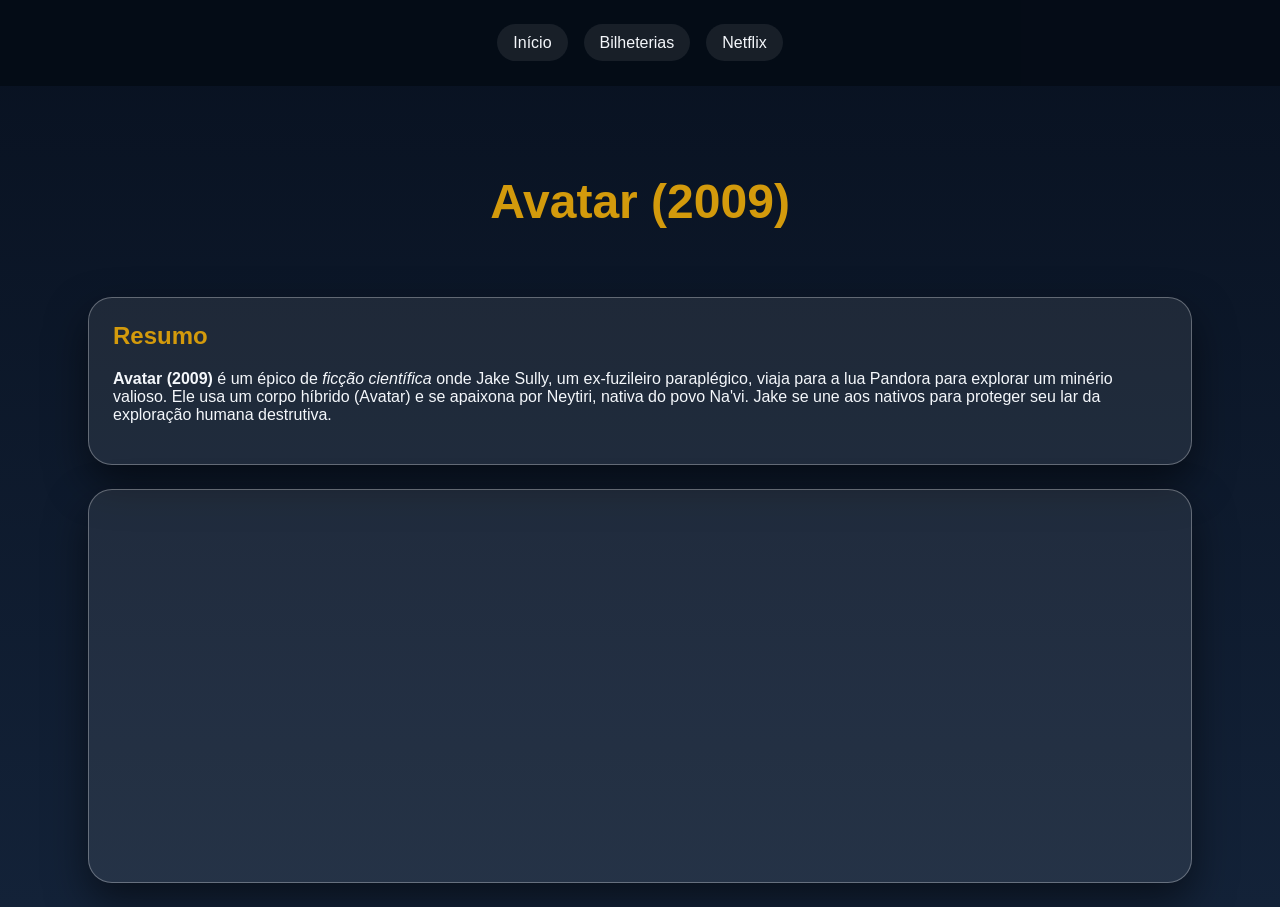
<file: avatar.html>
<!doctype html>
<html lang="en">
  <head>
    <meta charset="UTF-8" />
    <meta name="viewport" content="width=device-width, initial-scale=1.0" />
    <title>Avatar</title>

    <link rel="stylesheet" href="css/style.css" />
  </head>
  <body>
    <nav>
      <ul>
        <li><a href="index.html">Início</a></li>
        <li><a href="bilheterias.html">Bilheterias</a></li>
        <li><a href="netflix.html">Netflix</a></li>
      </ul>
    </nav>

    <header>
      <h1>Avatar (2009)</h1>
    </header>

    <main>
      <section>
        <h2>Resumo</h2>
        <p>
          <b>Avatar (2009)</b> é um épico de <i>ficção científica</i> onde Jake
          Sully, um ex-fuzileiro paraplégico, viaja para a lua Pandora para
          explorar um minério valioso. Ele usa um corpo híbrido (Avatar) e se
          apaixona por Neytiri, nativa do povo Na'vi. Jake se une aos nativos
          para proteger seu lar da exploração humana destrutiva.
        </p>
      </section>

      <section>
        <iframe
          width="594"
          height="340"
          src="https://www.youtube.com/embed/5PSNL1qE6VY"
          title="Avatar | Official Trailer (HD) | 20th Century FOX"
          frameborder=""
          allow="
            accelerometer;
            autoplay;
            clipboard-write;
            encrypted-media;
            gyroscope;
            picture-in-picture;
            web-share;
          "
          referrerpolicy="strict-origin-when-cross-origin"
          allowfullscreen
        ></iframe>
      </section>
    </main>

    <script src="js/main.js"></script>
  </body>
</html>
</file>
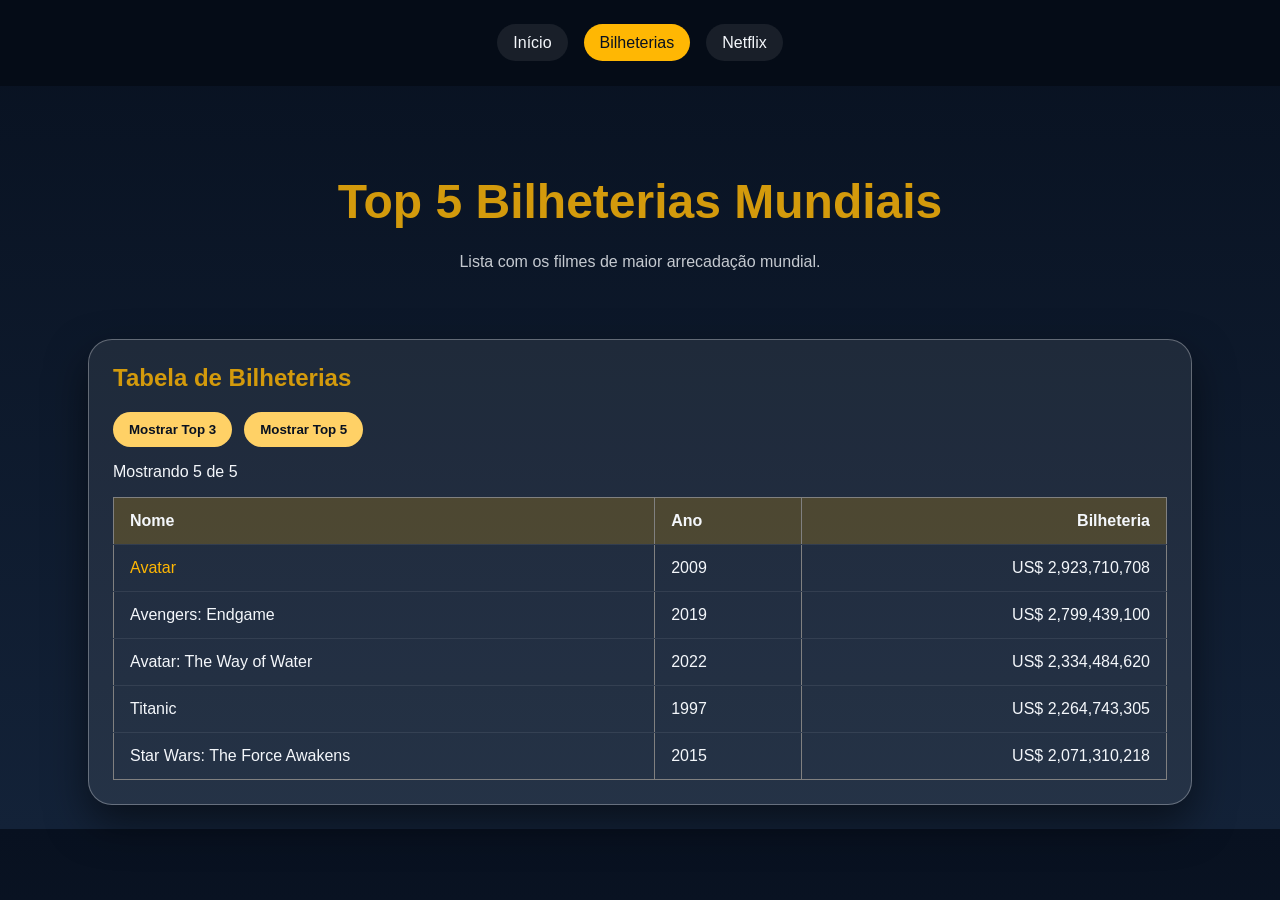
<file: bilheterias.html>
<!doctype html>
<html lang="pt-BR">
  <head>
    <meta charset="UTF-8" />
    <meta name="viewport" content="width=device-width, initial-scale=1.0" />
    <title>Filmes mais populares</title>

    <link rel="stylesheet" href="css/style.css" />
    <link rel="stylesheet" href="css/bilheterias.css" />
  </head>
  <body>
    <nav>
      <ul>
        <li><a href="index.html">Início</a></li>
        <li><a href="bilheterias.html">Bilheterias</a></li>
        <li><a href="netflix.html">Netflix</a></li>
      </ul>
    </nav>

    <header>
      <h1>Top 5 Bilheterias Mundiais</h1>
      <p>Lista com os filmes de maior arrecadação mundial.</p>
    </header>

    <main>
      <section>
        <h2>Tabela de Bilheterias</h2>

        <div class="controles-dom">
          <button class="botao-dom" type="button" data-limite="3">
            Mostrar Top 3
          </button>
          <button class="botao-dom" type="button" data-limite="5">
            Mostrar Top 5
          </button>
        </div>

        <p class="contador-dom" data-resumo-bilheterias>
          Carregando ranking de bilheterias...
        </p>

        <table border="1">
          <thead>
            <tr>
              <th>Nome</th>
              <th>Ano</th>
              <th>Bilheteria</th>
            </tr>
          </thead>

          <tbody data-tabela-bilheteria></tbody>
        </table>
      </section>
    </main>

    <script src="js/dados.js"></script>
    <script src="js/main.js"></script>
    <script src="js/bilheterias.js"></script>
  </body>
</html>
</file>
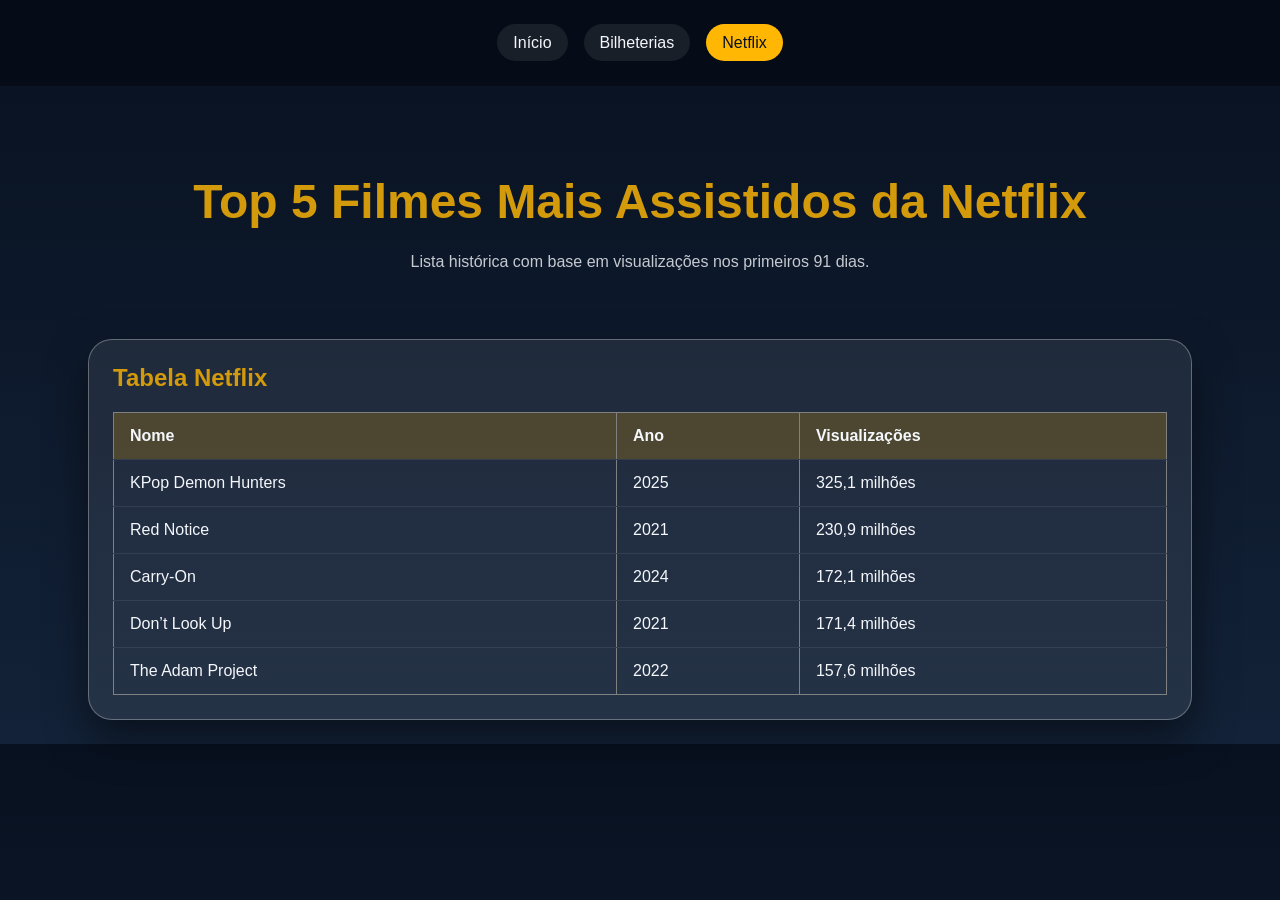
<file: netflix.html>
<!doctype html>
<html lang="pt-BR">
  <head>
    <meta charset="UTF-8" />
    <meta name="viewport" content="width=device-width, initial-scale=1.0" />
    <title>Top 5 Netflix</title>

    <link rel="stylesheet" href="css/style.css" />
  </head>
  <body>
    <nav>
      <ul>
        <li><a href="index.html">Início</a></li>
        <li><a href="bilheterias.html">Bilheterias</a></li>
        <li><a href="netflix.html">Netflix</a></li>
      </ul>
    </nav>

    <header>
      <h1>Top 5 Filmes Mais Assistidos da Netflix</h1>
      <p>Lista histórica com base em visualizações nos primeiros 91 dias.</p>
    </header>

    <main>
      <section>
        <h2>Tabela Netflix</h2>

        <table border="1">
          <tr>
            <th>Nome</th>
            <th>Ano</th>
            <th>Visualizações</th>
          </tr>
          <tr>
            <td>KPop Demon Hunters</td>
            <td>2025</td>
            <td>325,1 milhões</td>
          </tr>
          <tr>
            <td>Red Notice</td>
            <td>2021</td>
            <td>230,9 milhões</td>
          </tr>
          <tr>
            <td>Carry-On</td>
            <td>2024</td>
            <td>172,1 milhões</td>
          </tr>
          <tr>
            <td>Don’t Look Up</td>
            <td>2021</td>
            <td>171,4 milhões</td>
          </tr>
          <tr>
            <td>The Adam Project</td>
            <td>2022</td>
            <td>157,6 milhões</td>
          </tr>
        </table>
      </section>
    </main>

    <script src="js/main.js" defer></script>
  </body>
</html>
</file>
<file: css/style.css>
* {
  /* box-sinzing: controlar como a largura e altura sao calculados;
    border-box: padding e borda entram no tamanho total do elemento.
    */
  box-sizing: border-box;
}

body {
  /* margin: criar o espaço externo */
  margin: 0;
  /* padding: cria o espaço interno */
  padding: 0;
  /* define a fonte padrão do site */
  font-family: "Segoe UI", Tahoma, Geneva, Verdana, sans-serif;
  background: linear-gradient(180deg, #081120 0%, #132238 100%);
  color: #f4f7fb;
}

nav {
  background-color: rgba(5, 12, 22, 0.92);
  padding: 18px 24px;
  position: sticky;
  /* Define a distância em relação ao topo quando o position
   esta em uso */
  top: 0;
  /*  organiza a camada visual*/
  z-index: 10;
}

nav ul {
  /* list-style: altera o ícone da lista, inclusive remove. */
  list-style: none;
  padding: 0;
  /* display: define  o comportamento do elemento; 
  flex coloca os itens lado a lado*/
  display: flex;
  /* gap: criar espaço entre os itens. depende do display: flex ou grid*/
  gap: 16px;
  /* alinha os itens no eixo do flex */
  justify-content: center;
  /* permite que os itens quebrem para a linha debaixo em telas menores (depende do display)*/
  flex-wrap: wrap;
}

nav a {
  color: #f4f7fb;
  /* remove ou adiciona efeitos no texto, exemplo: sublinhado*/
  text-decoration: none;
  background-color: rgba(255, 255, 255, 0.08);
  padding: 10px 16px;
  /* arredonda os cantos: valor mais alto arredonda, valor mais 
  baixo fica mais quadrado*/
  border-radius: 999px;
}

nav a:hover {
  background-color: #ffb703;
  color: #081120;
}

nav a.link-ativo {
  background-color: #ffb703;
  color: #081120;
}

header,
main {
  /* limita a largura máxima; rem é útil para medidas ligadas a 
  altura  e proporção da  interface*/
  max-width: 72rem;
  /* o auto se adapta */
  margin: 0 auto;
}

header {
  padding: 56px 24px 24px;
  /* alinhar o texto na horizontal - não depende do display */
  text-align: center;
}

main {
  /* display com grid cria uma estrutura em linhas e colunas, 
    útil para organizar blocos*/
  display: grid;
  gap: 24px;
  padding: 24px;
}

section {
  background-color: rgba(255, 255, 255, 0.08);
  border: 1px solid rgba(255, 255, 255, 0.3);
  border-radius: 24px;
  padding: 24px;
  /*  adiciona sombra para destacar blocos*/
  box-shadow: 0 18px 40px rgba(0, 0, 0, 0.5);
}

header h1 {
  font-size: 3rem;
  margin-bottom: 20px;
  color: #d39a0c;
}

header p {
  /* controla a altura entre as linhas de texto*/
  line-height: 1.6;
  /* define o nível de transparencia do elemento: 0 invisivel*/
  opacity: 0.8;
}

section h2 {
  margin-top: 0;
  color: #d39a0c;
}

table {
  width: 100%;
  /* junta as bordas da tabela para evitar linhas duplas */
  border-collapse: collapse;
}

th,
td {
  padding: 14px 16px;
  text-align: left;
}

th {
  background-color: rgba(255, 180, 3, 0.2);
}

td {
  border-top: 1px solid rgba(255, 255, 255, 0.08);
}

table a {
  color: #ffb703;
  text-decoration: none;
}

table a:hover {
  color: #f4f7fb;
}
</file>
<file: css/bilheterias.css>
main {
  align-items: start; /* align-items alinha os itens no eixo cruzado dentro de grid ou flex */
}

section {
  overflow-x: auto; /* overflow-x controla o excesso de conteúdo na horizontal; 
  auto cria rolagem quando necessário */
}

.controles-dom {
  display: flex;
  gap: 12px;
  flex-wrap: wrap;
  margin-bottom: 16px;
}

.botao-dom {
  padding: 10px 16px;
  border: none;
  border-radius: 999px;
  background-color: #ffd166;
  color: #081120;
  font-weight: 700;
  cursor: pointer;
}

.contador-dom {
  margin-bottom: 16px;
}

table {
  min-width: 40rem; /* min-width define uma largura mínima para evitar que a 
  tabela fique espremida demais */
}

tr:hover {
  background-color: rgba(255, 255, 255, 0.05);
}

td:last-child,
th:last-child {
  text-align: right; /* td e th selecionam as células da tabela; :last-child é uma pseudo-classe que pega o 
  último elemento dentro da linha, então aqui o último td ou th fica alinhado à direita */
}
</file>
